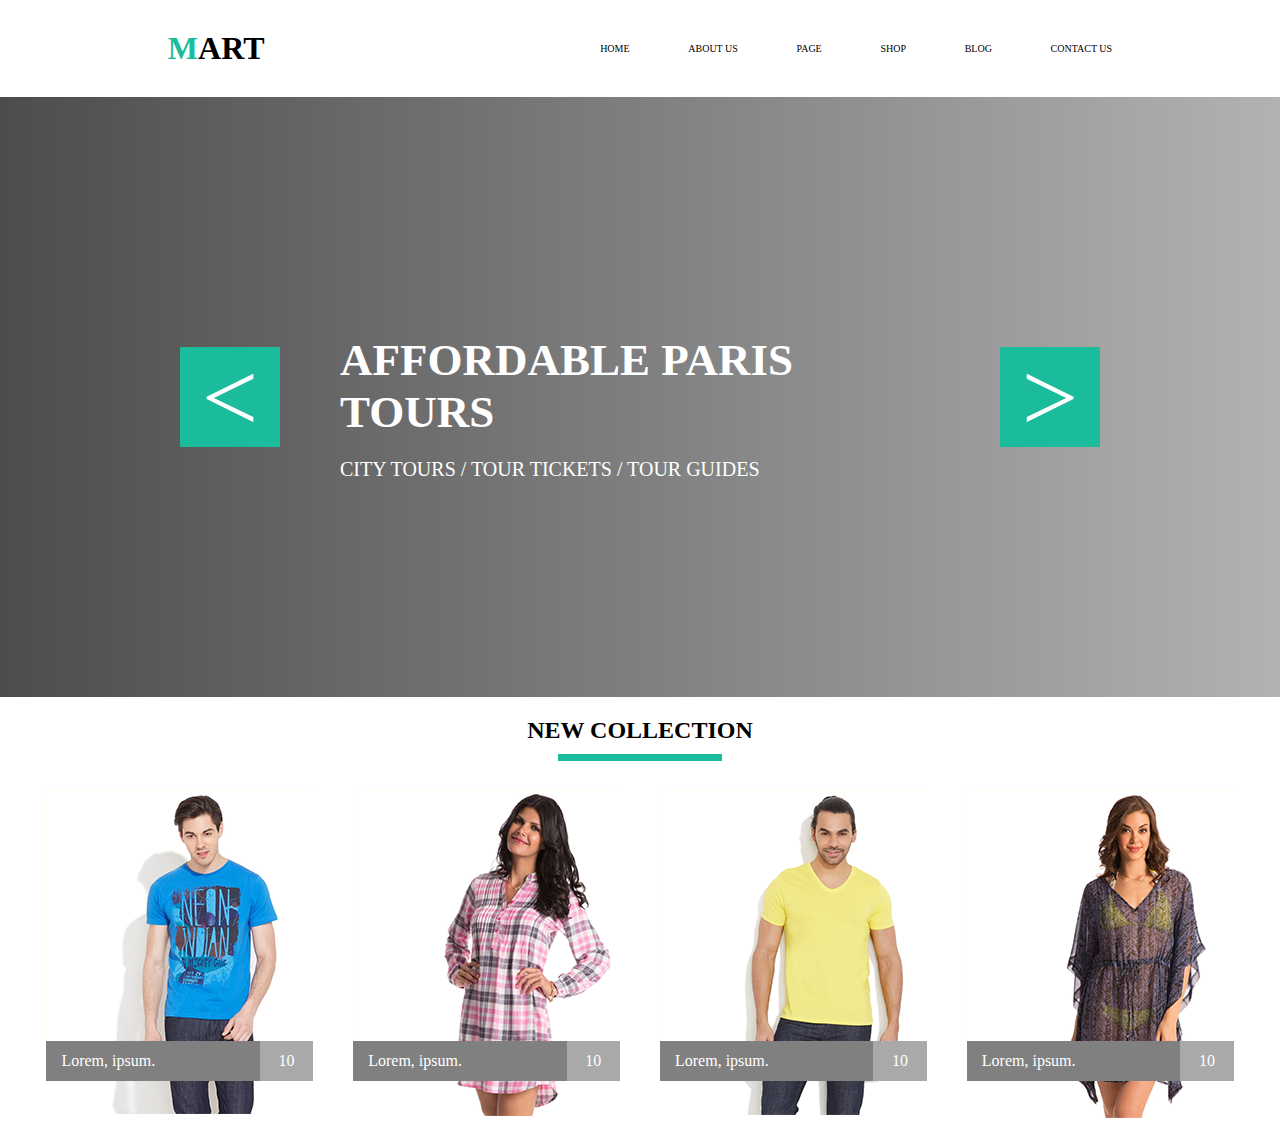
<file: HW5/index.html>
<!DOCTYPE html>
<html lang="en">
<head>
    <meta charset="UTF-8">
    <meta name="viewport" content="width=device-width, initial-scale=1.0">
    <meta http-equiv="X-UA-Compatible" content="ie=edge">
    <title>Document</title>
    <link rel="stylesheet" href="./css/style.css">
</head>
<body>
    
        <header>
            <nav>
                <h1 class="logo">mart</h1>
                <ul class="menu">
                    <li>home</li>
                    <li>about us</li>
                    <li>page</li>
                    <li>shop</li>
                    <li>blog</li>
                    <li>contact us</li>
                </ul>
            </nav>
        </header>
        <div class="background">
        <div class="boxone"><a href="#">&lt;</a></div>
        <div class="boxthree">
            <h2>AFFORDABLE PARIS TOURS</h2>
            <p>CITY TOURS / TOUR TICKETS / TOUR GUIDES</p>
        </div>
        <div class="boxone"><a href="#">&gt;</a></div>
    </div>
   <div class="wrapper">
    <h2 class="colection">new collection</h2>
    <div class="people">
        <div>
            <div class="pic"><img src="img/category-2@1X.png" alt=""></div>
            <div class="btn"><a href="" class="name">Lorem, ipsum.</a><a href="" class="price">10</a></div>
            <ul class="submenu">
                <li><img src="./img/hart.png" alt=""></li>
                <li><img src="./img/arrow.png" alt=""></li>
                <li><img src="./img/clock.png" alt=""></li>
                <li><img src="./img/cart.png" alt=""> ADD TO CART</li>
            </ul>
        </div>
        <div>
            <div class="pic"><img src="img/category-1@1X.png" alt=""></div>
            <div class="btn"><a href="" class="name">Lorem, ipsum.</a><a href="" class="price">10</a></div>
            <ul class="submenu">
                    <li><img src="./img/hart.png" alt=""></li>
                    <li><img src="./img/arrow.png" alt=""></li>
                    <li><img src="./img/clock.png" alt=""></li>
                    <li><img src="./img/cart.png" alt=""> ADD TO CART</li>
            </ul>
        </div>
        <div>
            <div class="pic"><img src="img/category-4@1X.png" alt=""></div>
            <div class="btn"><a href="" class="name">Lorem, ipsum.</a><a href="" class="price">10</a></div>
            <ul class="submenu">
                    <li><img src="./img/hart.png" alt=""></li>
                    <li><img src="./img/arrow.png" alt=""></li>
                    <li><img src="./img/clock.png" alt=""></li>
                    <li><img src="./img/cart.png" alt=""> ADD TO CART</li>
            </ul>
        </div>
        <div>
            <div class="pic"><img src="img/category-3@1X.png" alt=""></div>
            <div class="btn"><a href="" class="name">Lorem, ipsum.</a><a href="" class="price">10</a></div>
            <ul class="submenu">
                    <li><img src="./img/hart.png" alt=""></li>
                    <li><img src="./img/arrow.png" alt=""></li>
                    <li><img src="./img/clock.png" alt=""></li>
                    <li><img src="./img/cart.png" alt=""> ADD TO CART</li>
            </ul>
        </div>
    </div>
   </div>
</body>
</html>
</file>
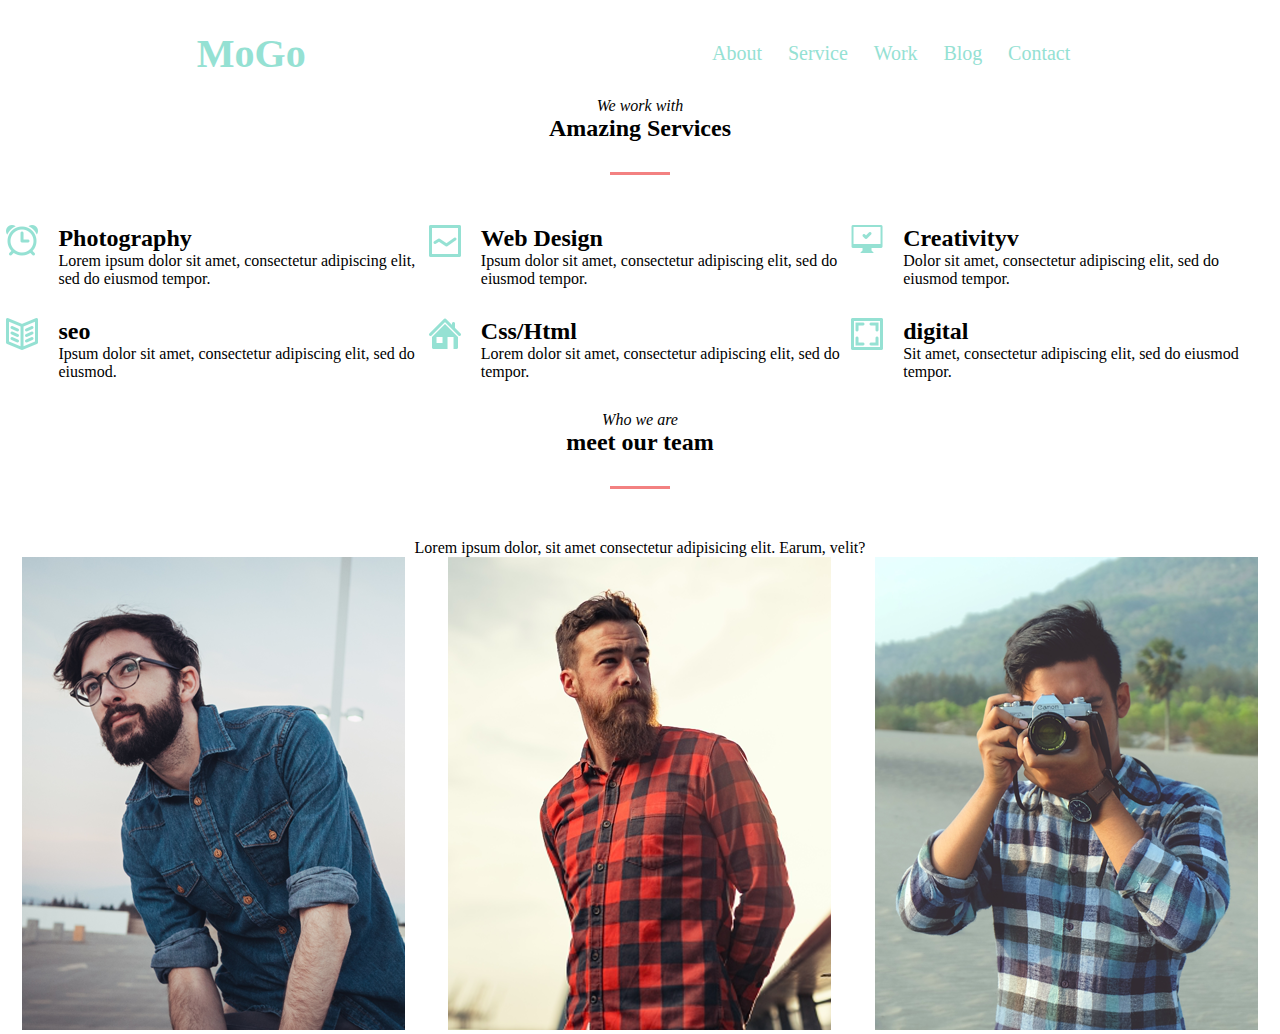
<file: hw6/index.html>
<!DOCTYPE html>
<html lang="en">
<head>
    <meta charset="UTF-8">
    <meta name="viewport" content="width=device-width, initial-scale=1.0">
    <meta http-equiv="X-UA-Compatible" content="ie=edge">
    <title>Document</title>
    <link rel="stylesheet" href="css/style.css">
</head>
<body>
        <div class="wrapper">
                <header>
                    <nav>
                        <h1 class="logo">MoGo</h1>
                        <ul class="menu">
                            <li>About</li>
                            <li>Service</li>
                            <li>Work</li>
                            <li>Blog</li>
                            <li>Contact</li>
                        </ul>
                    </nav>
                </header>
                <main>
                    <section class="service">
                        <p class="title">We work with</p>
                        <h2 class="title2">Amazing Services</h2>
                        <div class="container">
                            <div class="box">
                                <div class="pic"><img src="./img/ALARM@1X.png" alt=""></div>
                                <div class="text">
                                    <h2>Photography</h2>
                                    <p>Lorem ipsum dolor sit amet, consectetur adipiscing elit, sed do eiusmod tempor.</p>
                                </div>
                            </div>
                            <div class="box">
                                <div class="pic"><img src="./img/LINE GRAPH@1X.png" alt=""></div>
                                <div class="text">
                                    <h2>Web Design</h2>
                                    <p>Ipsum dolor sit amet, consectetur adipiscing elit, sed do eiusmod tempor.</p>
                                </div>
                            </div>
                            <div class="box">
                                <div class="pic"><img src="./img/COMPUTER _ OK@1X.png" alt=""></div>
                                <div class="text">
                                    <h2>Creativityv</h2>
                                    <p>Dolor sit amet, consectetur adipiscing elit, sed do eiusmod tempor.</p>
                                </div>
                            </div>
                            <div class="box">
                                <div class="pic"><img src="./img/BOOK 2@1X.png" alt=""></div>
                                <div class="text">
                                    <h2>seo</h2>
                                    <p>Ipsum dolor sit amet, consectetur adipiscing elit, sed do eiusmod.</p>
                                </div>
                            </div>
                            <div class="box">
                                <div class="pic"><img src="./img/HOME@1X.png" alt=""></div>
                                <div class="text">
                                    <h2>Css/Html</h2>
                                    <p>Lorem dolor sit amet, consectetur adipiscing elit, sed do tempor.</p>
                                </div>
                            </div>
                            <div class="box">
                                <div class="pic"><img src="./img/IMAGE@1X.png" alt=""></div>
                                <div class="text">
                                    <h2>digital</h2>
                                    <p>Sit amet, consectetur adipiscing elit, sed do eiusmod tempor.</p>
                                </div>
                            </div>
                        </div>
                    </section>
                    <section class="team">
                        <p class="title">Who we are</p>
                        <h2 class="title2">meet our team</h2>
                        <p class="description">Lorem ipsum dolor, sit amet consectetur adipisicing elit. Earum, velit?</p>
                        <div class="galary">
                            <div class="item">
                                <img src="./img/Layer 16@1X.png" alt="">
                                <ul class="subMenu">
                                    <li><img src="./img/facebook@1X.png" alt=""></li>
                                    <li><img src="./img/twitter@1X.png" alt=""></li>
                                    <li><img src="./img/pinterest@1X.png" alt=""></li>
                                    <li><img src="./img/instagram@1X.png" alt=""></li>
                                </ul>
                            </div>
                            <div class="item">
                                <img src="./img/Layer 18@1X.png" alt="">
                                <ul class="subMenu">
                                    <li><img src="./img/facebook@1X.png" alt=""></li>
                                    <li><img src="./img/twitter@1X.png" alt=""></li>
                                    <li><img src="./img/pinterest@1X.png" alt=""></li>
                                    <li><img src="./img/instagram@1X.png" alt=""></li>
                                </ul>
                            </div>
                            <div class="item">
                                <img src="./img/Layer 19@1X.png" alt="">
                                <ul class="subMenu">
                                    <li><img src="./img/facebook@1X.png" alt=""></li>
                                    <li><img src="./img/twitter@1X.png" alt=""></li>
                                    <li><img src="./img/pinterest@1X.png" alt=""></li>
                                    <li><img src="./img/instagram@1X.png" alt=""></li>
                                </ul>
                            </div>
                        </div>
                    </section>
                </main>
            </div>
        
</body>
</html>
</file>
<file: HW5/css/style.css>
*{margin: 0;
    padding: 0;
    box-sizing: border-box;}
    .wrapper{
        width: 1200px;
        margin: auto;
        padding: 20px;
    }
    nav{
        display: flex;
        justify-content: space-around;
        text-transform: uppercase;
        align-items: center;
    }
    .menu{
        display: flex;
        list-style: none;
        width: 40%;
        justify-content: space-between;
        font-size: 10px;
    }
    .logo::first-letter{
        color:#1abc9c;
    }
    .menu>li:hover{
        color: #1abc9c;
        cursor: pointer;
    }
    header{
        margin-bottom: 30px;
        padding-top: 30px;
    }
    .background{
        display: flex;
        justify-content: center;
        align-items:center;
        width: 100%;
        height: 600px;
        background-image: linear-gradient(to right ,rgba(0, 0, 0, 0.7),rgba(0, 0, 0, 0.3)), url(https://images.pexels.com/photos/2234006/pexels-photo-2234006.jpeg?auto=compress&cs=tinysrgb&dpr=2&h=650&w=940);}
    .boxone{
background-color: #1abc9c;
width: 100px;
height: 100px;
display: flex;
justify-content: center;
align-items: center;

    }
   
    .boxthree{
        margin: 40px;
   width: 50%;
color: #ffffff;
/* font-weight: 800; */
text-transform: uppercase;
font-size: 30px;
    }
  .boxthree>h2{
      font-weight: 800;
      margin: 20px;
  }
  .boxthree>p{
      font-size: 20px;
      text-indent: 20px;
  }
  .boxone>a{
      font-size: 100px;
      text-decoration: none;
      color:#ffffff;
  }
  .colection{
      text-align: center;
      text-transform: uppercase;

  }
  .colection:after{
      content:"";
      display: block;
      height: 7px;
      width: 164px;
      background-color: #1abc9c;
      margin:10px auto;
  }

  .pic{
      width: 100%;
      height: 250px;
      background-color: yellow;
      
  }
  .people{
      display: flex;
      justify-content: center;
  }
  .people>div{
      width: 23%;
      margin: 20px;
      position: relative;
  }
.btn{
    display: flex;

}
.name{
    width: 80%;
    line-height: 40px;
    background-color: gray;
    color:#fff;
    text-decoration: none;
    text-indent: 15px;
}

.price{
    width: 20%;
    line-height: 40px;
    background-color: darkgray;
    color:#fff;
    text-decoration: none;
text-align: center;
}

.submenu{
    display: none;
    position: absolute;
    width: 240px;
    height: 240px;
    background-color: rgba(128, 128, 128, 0.459);
    top: 5px;
    left: 5px;
}
.submenu>li{
    width: 50px;
    height: 50px;
    border: 2px #fff solid;
    list-style: none;
    position: absolute;
    display: flex;
    justify-content: center;
    align-items: center;
    color:#fff;
    cursor: pointer;
    
}

.submenu>li:nth-child(1){
    top: 75px;
left: 30px;
}
.submenu>li:nth-child(2){
    top:75px;
    left: 95px;
}
.submenu>li:nth-child(3){
    top: 75px;
    right: 30px;
}
 .submenu>li:last-child{
 width: 180px;
 top: 150px;
 left: 30px;
}
.people>div:hover>.submenu{
    display: block;
}

.submenu>li:hover{
    background-color: #1abc9c;
}

.people>div:hover>.btn>.name{
    background-color: #1abc9c;
}
.people>div:hover>.btn>.price{
    background-color: #73d3c0;
}
</file>
<file: hw6/css/style.css>
*{
    margin: 0;
    padding: 0;
    box-sizing: border-box;
}

header {
    padding-top: 30px;
    margin-bottom: 20px;
    color: #95e1d3;
  }
  nav {
    display: flex;
    justify-content: space-around;
  }
  .menu {
    display: flex;
    list-style: none;
    width: 30%;
    justify-content: space-around;
    font-size: 20px;
    align-items: center;
  }
  h1 {
    font-size: 40px;
  }
  .menu > li:hover {
    color: #f38181;
    border-bottom: 5px solid #f38181;
  }
  .title {
    text-align: center;
    font-style: italic;
  }
  .title2 {
    text-align: center;
    margin-bottom: 50px;
  }
  .title2::after {
    content: "";
    height: 3px;
    width: 60px;
    background-color: #f38181;
    display: block;
    margin: 30px auto;
  }
  .container {
    display: flex;
    flex-wrap: wrap;
    justify-content: center;
  }
  .box {
    width: 33%;
    display: flex;
    margin-bottom: 30px;
  }
  .pic {
    margin-right: 20px;
  }
  .description {
    text-align: center;
  }
  .galary {
    display: flex;
    justify-content: space-around;
  }
  .item > img {
    width: 100%;
  }
  
  .item {
    position: relative;
  }
  .subMenu {
    list-style: none;
    background-image: linear-gradient(to bottom, #f39d8dbb, #f4d787bb);
    display: flex;
    justify-content: center;
    align-items: center;
    width: 383px;
    height: 473px;
    position: absolute;
    top: 0;
    opacity: 0;
  }
  .item:hover > .subMenu {
    opacity: 1;
    transition: all ease 2s;
    box-shadow: 5px 15px #95e1d3;
  }
  .subMenu > li {
    width: 56px;
    height: 56px;
    background-color: #fce38a;
    display: flex;
    justify-content: center;
    align-items: center;
    outline: #f38181 solid 1px;
  }
  .subMenu > li:hover {
    background-color: #95e1d3;
  }
</file>
